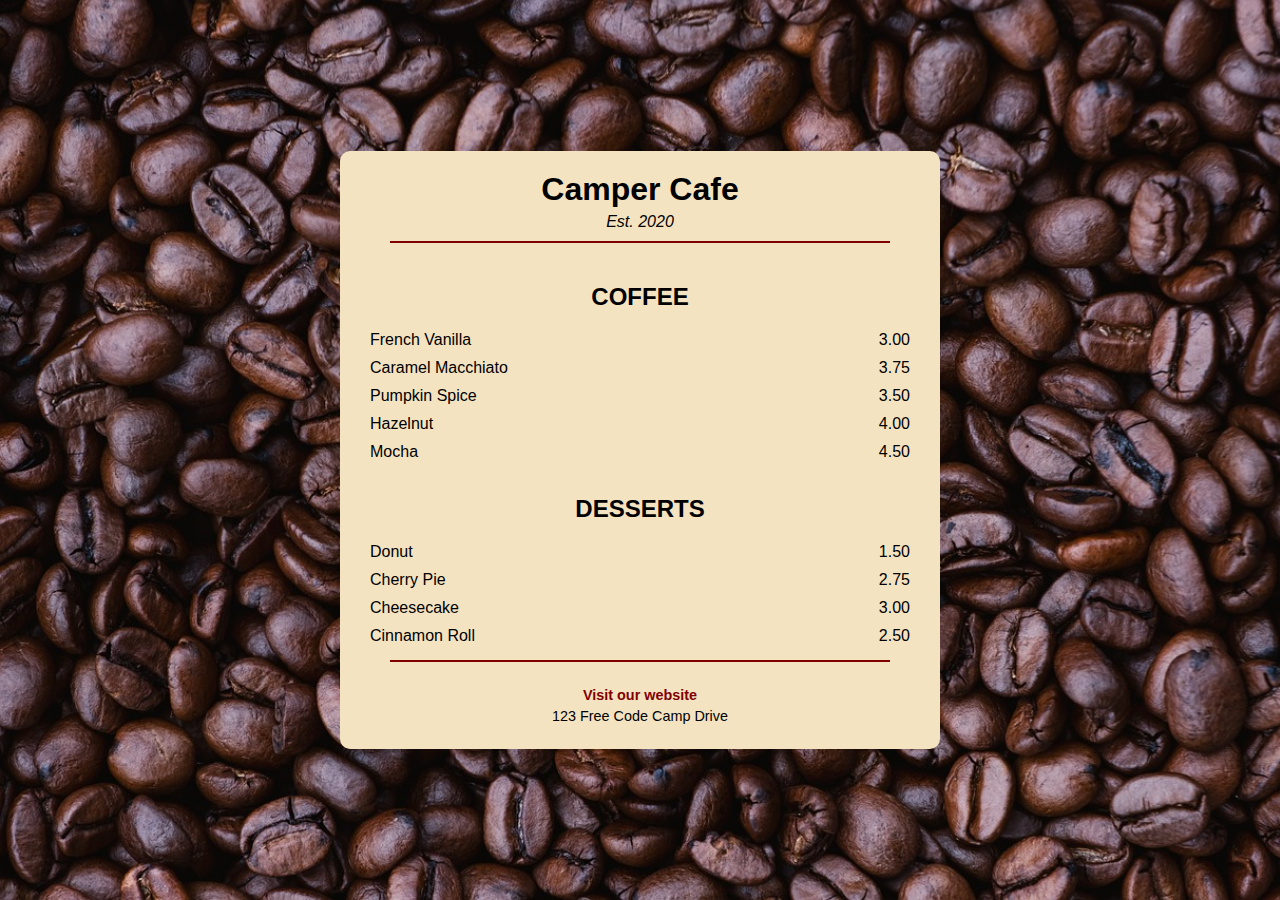
<file: Coffee Menu/index.html>
<!DOCTYPE html>
<html lang="en">
<head>
    <meta charset="UTF-8">
    <meta name="viewport" content="width=device-width, initial-scale=1.0">
    <title>Camper Cafe</title>
    <link rel="stylesheet" href="style.css">
</head>
<body>
    <div class="wrapper">
        <header>
            <h1>Camper Cafe</h1>
            <p class="est">Est. 2020</p>
            <hr>
        </header>
        <main>
            <h2 class="coffee">Coffee</h2>
            <ul>
                <li>French Vanilla <span>3.00</span></li>
                <li>Caramel Macchiato <span>3.75</span></li>
                <li>Pumpkin Spice <span>3.50</span></li>
                <li>Hazelnut <span>4.00</span></li>
                <li>Mocha <span>4.50</span></li>
            </ul>
            <h2>Desserts</h2>
            <ul>
                <li>Donut <span>1.50</span></li>
                <li>Cherry Pie <span>2.75</span></li>
                <li>Cheesecake <span>3.00</span></li>
                <li>Cinnamon Roll <span>2.50</span></li>
            </ul>
        </main>
        <hr>
        <footer>
            <p>Visit our website</p>
            <p>123 Free Code Camp Drive</p>
        </footer>
    </div>
</body>
</html>
</file>
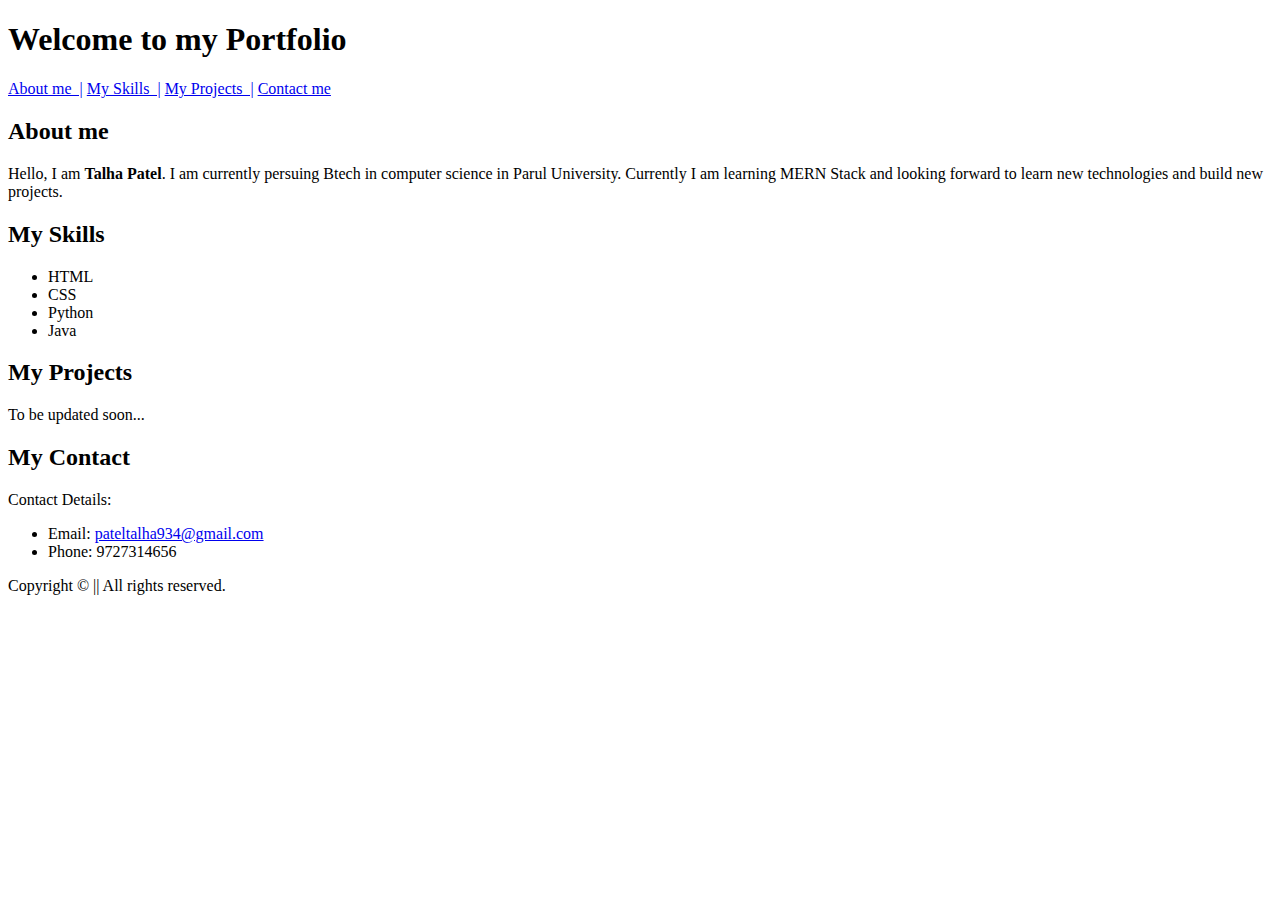
<file: portfolio.html>
<!DOCTYPE html>
<html lang="en">
<head>
    <meta charset="UTF-8">
    <meta name="viewport" content="width=device-width, initial-scale=1.0">
    <title>My Portfolio</title>
</head>
<body>
    <header>
        <h1>Welcome to my Portfolio</h1>
        <nav>
            <a href="#about">About me &nbsp;|</a>
            <a href="#skills">My Skills &nbsp;|</a>
            <a href="#skills">My Projects &nbsp;|</a>
            <a href="#contact">Contact me</a>
        </nav>
    </header>
    <main>
        <section id="about">
            <h2>About me</h2>
            <p>Hello, I am <strong>Talha Patel</strong>. I am currently persuing Btech in computer science in Parul University. 
                Currently I am learning MERN Stack and looking forward to learn new technologies and build new projects.
            </p>
        </section>
        <section id="skills">
            <h2>My Skills</h2>
            <ul>
                <li>HTML</li>
                <li>CSS</li>
                <li>Python</li>
                <li>Java</li>
            </ul>
        </section>
        <section id="projects">
            <h2>My Projects</h2>
            <p>To be updated soon...</p>
        </section>
        <section id="contact">
            <h2>My Contact</h2>
            <p>Contact Details:</p>
            <ul>
                <li>Email: <a href="pateltalha934@gmail.com">pateltalha934@gmail.com</a></li>
                <li>Phone: 9727314656</li>
            </ul>
        </section>
    </main>
    <footer>
        Copyright &copy; || All rights reserved.
    </footer>
</body>
</html>
</file>
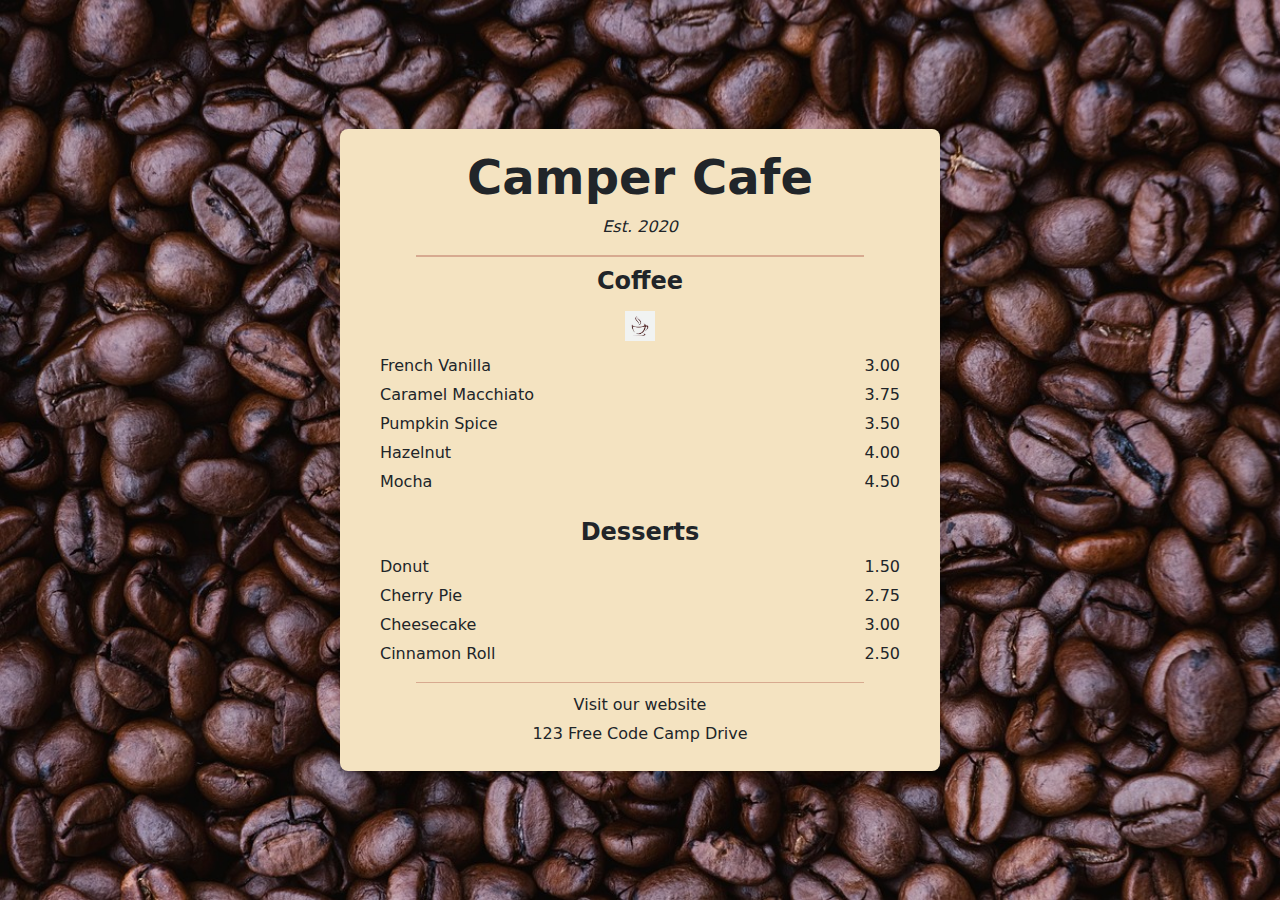
<file: Coffee Menu/bootstrap.html>
<!DOCTYPE html>
<html lang="en">
<head>
    <meta charset="UTF-8">
    <meta name="viewport" content="width=device-width, initial-scale=1.0">
    <title>Camper Cafe</title>
    <link rel="stylesheet" href="https://cdn.jsdelivr.net/npm/bootstrap@5.3.2/dist/css/bootstrap.min.css">
    <style>
        body {
            background-image: url('coffee-beans.jpg');
            background-size: cover;
            background-attachment: fixed;
            margin: 0;
            padding: 0;
            height: 100vh;
            display: flex;
            justify-content: center;
            align-items: center;
        }
        .container {
            background-color: #f4e3c1;
            border-radius: 8px;
            max-width: 600px;
            width: 100%;
            padding: 20px;
            box-shadow: 0px 4px 10px rgba(0, 0, 0, 0.2);
        }
        header hr {
            border: none;
            border-top: 2px solid #800000;
            margin: 10px auto;
            width: 80%;
        }
        ul {
            list-style: none;
            padding: 0;
        }
        ul li {
            display: flex;
            justify-content: space-between;
            margin: 5px 0;
            padding: 0 20px;
        }
        footer hr {
            border: none;
            border-top: 1px solid #800000;
            margin: 10px auto;
            width: 80%;
        }
        footer p {
            margin: 5px 0;
        }
    </style>
</head>
<body>
    <div class="container text-center">
        <header>
            <h1 class="display-5 fw-bold">Camper Cafe</h1>
            <p class="fst-italic">Est. 2020</p>
            <hr>
        </header>
        <main>
            <h2 class="h4 fw-bold">Coffee</h2>
            <img src="coffee-logo.jpg" class="my-2" width="30" height="30" alt="Coffee Logo">
            <ul>
                <li>French Vanilla <span>3.00</span></li>
                <li>Caramel Macchiato <span>3.75</span></li>
                <li>Pumpkin Spice <span>3.50</span></li>
                <li>Hazelnut <span>4.00</span></li>
                <li>Mocha <span>4.50</span></li>
            </ul>
            <h2 class="h4 fw-bold mt-4">Desserts</h2>
            <ul>
                <li>Donut <span>1.50</span></li>
                <li>Cherry Pie <span>2.75</span></li>
                <li>Cheesecake <span>3.00</span></li>
                <li>Cinnamon Roll <span>2.50</span></li>
            </ul>
        </main>
        <footer>
            <hr>
            <p>Visit our website</p>
            <p>123 Free Code Camp Drive</p>
        </footer>
    </div>
</body>
</html>
</file>
<file: Coffee Menu/style.css>
body {
    font-family: Arial, sans-serif;
    background-image: url('coffee-beans.jpg');
    background-size: cover;
    background-attachment: fixed;
    margin: 0;
    padding: 0;
    color: #000;
    display: flex;
    justify-content: center;
    align-items: center;
    height: 100vh;
    width: 100vw;
    overflow: hidden;
}

.wrapper {
    width: 90%;
    max-width: 600px;
    background-color: #f4e3c1;
    padding: 20px;
    box-sizing: border-box;
    display: flex;
    flex-direction: column;
    justify-content: flex-start;
    align-items: center;
    border-radius: 10px;
    height: auto;
    overflow: hidden;
}

header {
    text-align: center;
    margin-bottom: 10px;
}

header h1 {
    font-size: 2rem;
    margin: 0;
}

header .est {
    font-style: italic;
    margin: 5px 0;
}

hr {
    border: none;
    border-top: 2px solid #800000;
    margin: 10px auto;
    width: 500px;
}

main {
    display: flex;
    flex-direction: column;
    justify-content: flex-start;
    align-items: center;
    gap: 10px;
    width: 100%;
}

main h2 {
    font-size: 1.5rem;
    margin-bottom: 5px;
    text-transform: uppercase;
}


ul {
    list-style: none;
    padding: 0;
    margin: 0;
    width: 100%;
}

ul li {
    display: flex;
    justify-content: space-between;
    padding: 5px 10px;
    font-size: 1rem;
}

footer {
    text-align: center;
    margin-top: 10px;
}

footer p {
    margin: 5px 0;
    font-size: 0.9rem;
}

footer p:first-of-type {
    font-weight: bold;
    color: #800000;
}
</file>
